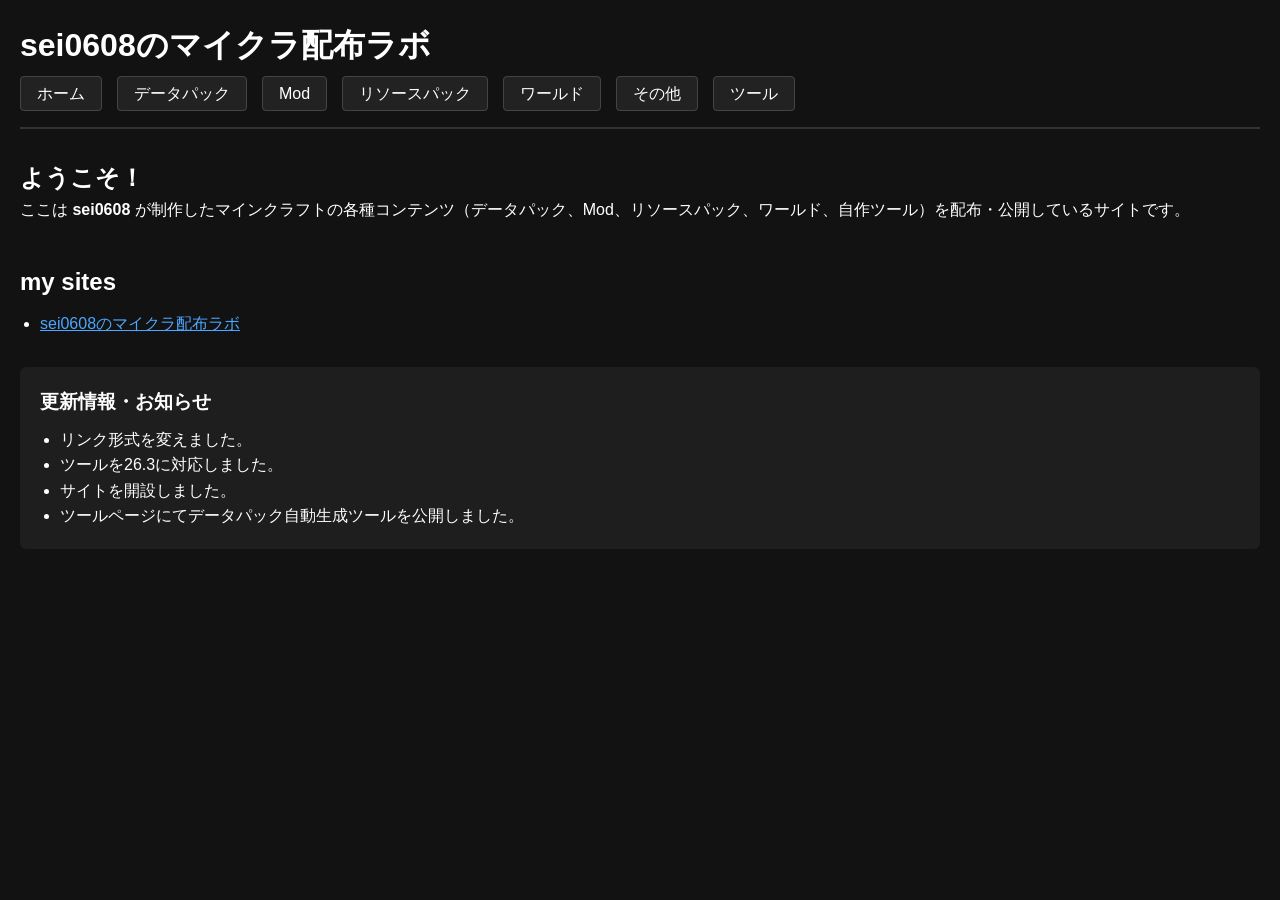
<file: index.html>
<!DOCTYPE html>
<html lang="ja">
<head>
    <meta charset="UTF-8">
    <meta name="viewport" content="width=device-width, initial-scale=1.0">
    <title>sei0608のマイクラ配布ラボ</title>
    <link rel="stylesheet" href="css/style.css">
</head>
<body>
    <header>
        <h1>sei0608のマイクラ配布ラボ</h1>
        <nav>
            <ul>
                <li><a href="index.html">ホーム</a></li>
                <li><a href="datapacks.html">データパック</a></li>
                <li><a href="mods.html">Mod</a></li>
                <li><a href="resourcepacks.html">リソースパック</a></li>
                <li><a href="worlds.html">ワールド</a></li>
                <li><a href="others.html">その他</a></li>
                <li><a href="tools.html">ツール</a></li>
            </ul>
        </nav>
    </header>

    <main>
        <h2>ようこそ！</h2>
        <p>ここは <strong>sei0608</strong> が制作したマインクラフトの各種コンテンツ（データパック、Mod、リソースパック、ワールド、自作ツール）を配布・公開しているサイトです。</p>
        
        <!-- margin-top で上部に余白を追加 -->
        <h2 style="margin-top: 40px;">my sites</h2>
        <ul style="margin-left: 20px; margin-top: 10px;">
            <li><a href="https://sei0608.github.io/sei0608-Distribution-Lab" target="_blank" rel="noopener noreferrer" style="color: #4da6ff; text-decoration: underline;">sei0608のマイクラ配布ラボ</a></li>
        </ul>

        <div style="margin-top: 30px; padding: 20px; background-color: #1e1e1e; border-radius: 6px;">
            <h3>更新情報・お知らせ</h3>
            <ul style="margin-left: 20px; margin-top: 10px;">
                <li>リンク形式を変えました。</li>
                <li>ツールを26.3に対応しました。</li>
                <li>サイトを開設しました。</li>
                <li>ツールページにてデータパック自動生成ツールを公開しました。</li>
            </ul>
        </div>
    </main>
</body>
</html>
</file>
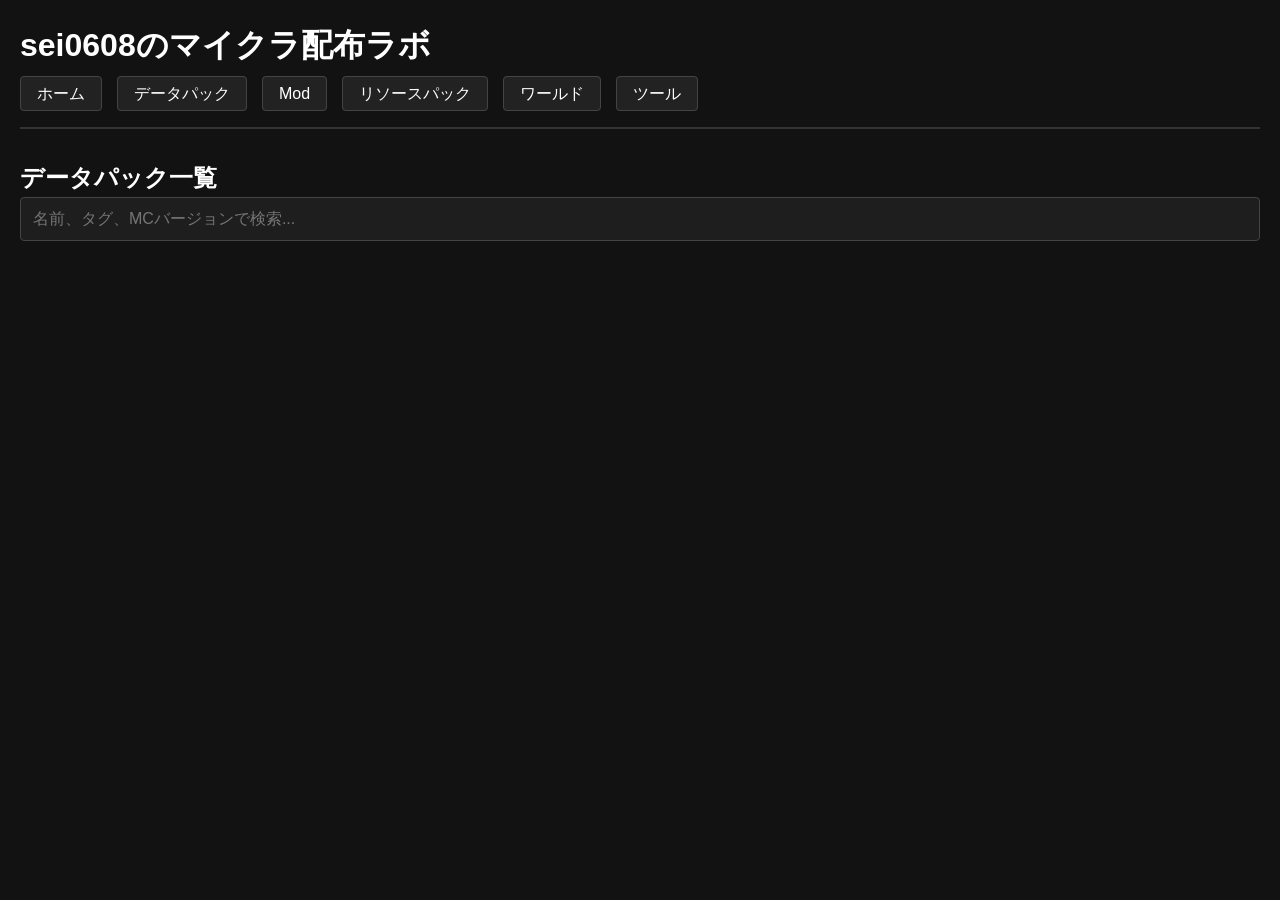
<file: datapack.html>
<!DOCTYPE html>
<html lang="ja">
<head>
    <meta charset="UTF-8">
    <meta name="viewport" content="width=device-width, initial-scale=1.0">
    <title>データパック - sei0608のマイクラ配布ラボ</title>
    <link rel="stylesheet" href="css/style.css">
</head>
<body>
    <header>
        <h1>sei0608のマイクラ配布ラボ</h1>
        <nav>
            <ul>
                <li><a href="index.html">ホーム</a></li>
                <li><a href="datapacks.html">データパック</a></li>
                <li><a href="mods.html">Mod</a></li>
                <li><a href="resourcepacks.html">リソースパック</a></li>
                <li><a href="worlds.html">ワールド</a></li>
                <li><a href="tools.html">ツール</a></li>
            </ul>
        </nav>
    </header>

    <main>
        <h2>データパック一覧</h2>
        <input type="text" id="search-input" class="search-box" placeholder="名前、タグ、MCバージョンで検索...">
        
        <div id="item-list"></div>
        <div id="item-detail" class="detail-view" style="display: none;"></div>
    </main>

    <script src="js/main.js"></script>
    <script>
        const datapacks = [
            {
                id: "sample_dp",
                type: "datapack",
                name: "SampleDataPack",
                author: "sei0608",
                mcVersion: "1.20.4",
                tags: ["便利", "システム"],
                summary: "サンプル用データパックの簡単な説明です。",
                description: "ここには詳細な説明文が入ります。\n改行などもそのまま反映されます。",
                versions: [
                    { mcVersion: "1.20.4", version: "1.0.0" },
                    { mcVersion: "1.20.1", version: "0.9.0" }
                ]
            }
        ];

        setupPage(datapacks);
    </script>
</body>
</html>
</file>
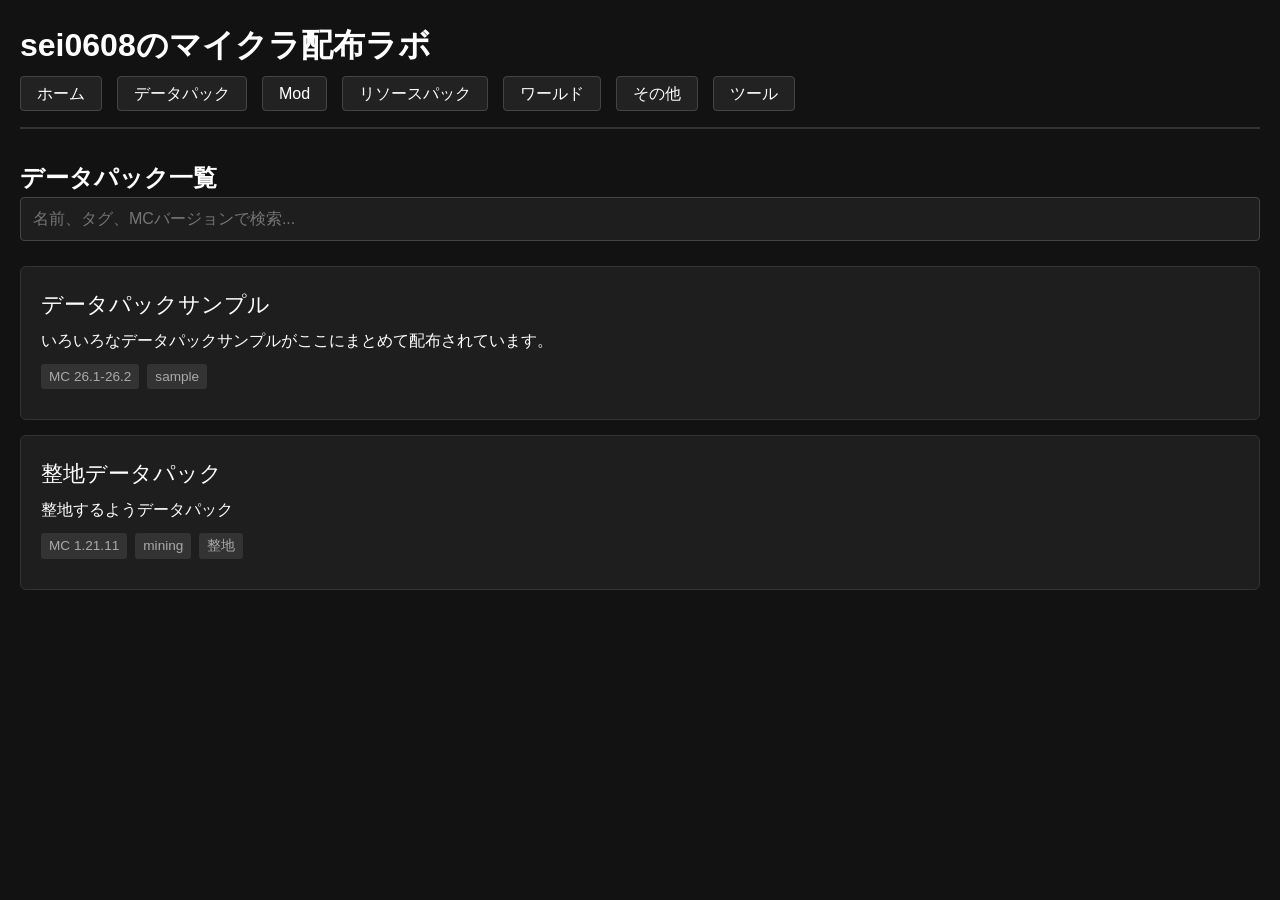
<file: datapacks.html>
<!DOCTYPE html>
<html lang="ja">
<head>
    <meta charset="UTF-8">
    <meta name="viewport" content="width=device-width, initial-scale=1.0">
    <title>データパック - sei0608のマイクラ配布ラボ</title>
    <link rel="stylesheet" href="css/style.css">
</head>
<body>
    <header>
        <h1>sei0608のマイクラ配布ラボ</h1>
<nav>
    <ul>
        <li><a href="index.html">ホーム</a></li>
        <li><a href="datapacks.html">データパック</a></li>
        <li><a href="mods.html">Mod</a></li>
        <li><a href="resourcepacks.html">リソースパック</a></li>
        <li><a href="worlds.html">ワールド</a></li>
        <li><a href="others.html">その他</a></li>
        <li><a href="tools.html">ツール</a></li>
    </ul>
</nav>
    </header>

    <main>
        <h2>データパック一覧</h2>
        <input type="text" id="search-input" class="search-box" placeholder="名前、タグ、MCバージョンで検索...">
        
        <div id="item-list"></div>
        <div id="item-detail" class="detail-view" style="display: none;"></div>
    </main>

    <script src="js/main.js"></script>
    <script>
        initCategoryPage('datapacks');
    </script>
</body>
</html>
</file>
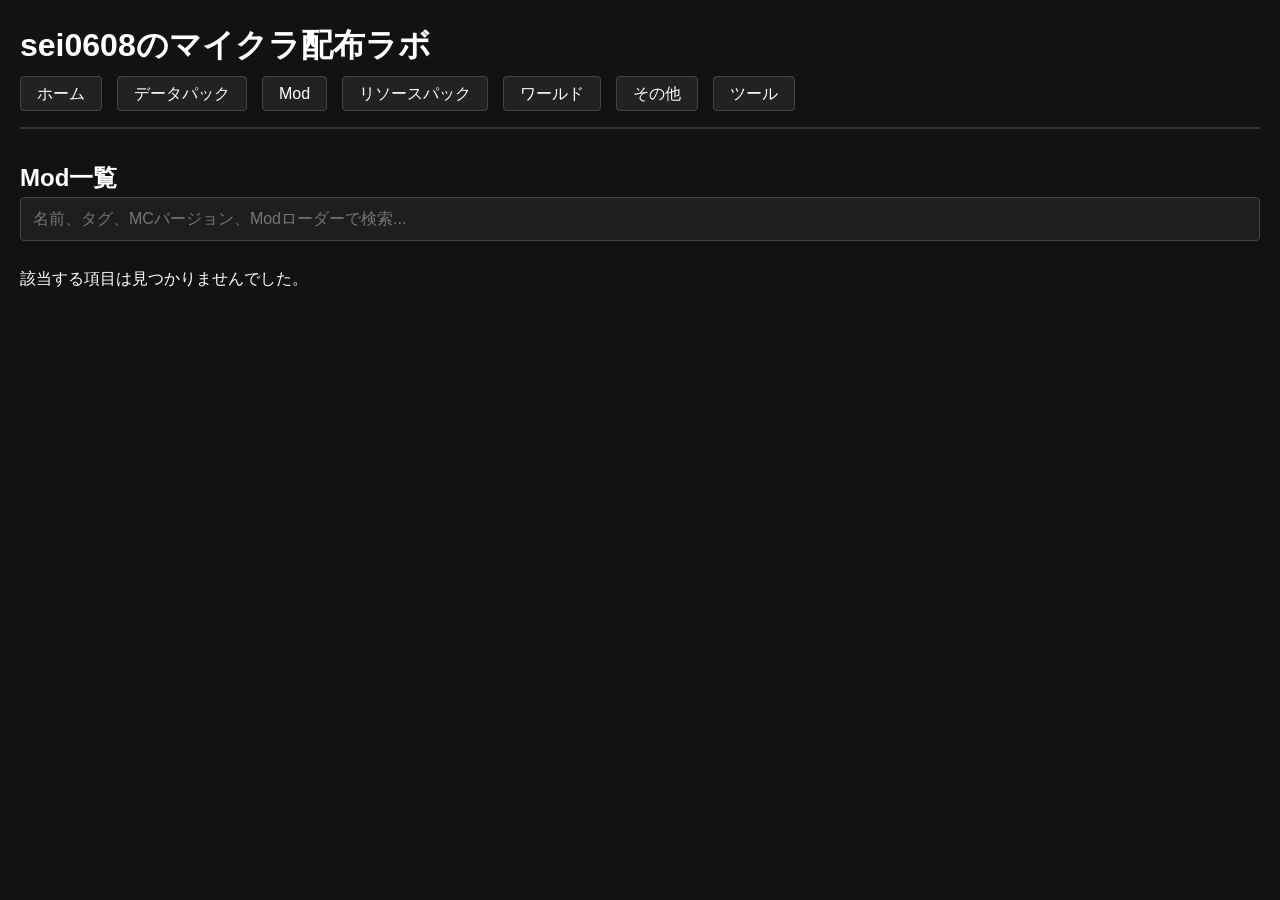
<file: mods.html>
<!DOCTYPE html>
<html lang="ja">
<head>
    <meta charset="UTF-8">
    <meta name="viewport" content="width=device-width, initial-scale=1.0">
    <title>Mod - sei0608のマイクラ配布ラボ</title>
    <link rel="stylesheet" href="css/style.css">
</head>
<body>
    <header>
        <h1>sei0608のマイクラ配布ラボ</h1>
<nav>
    <ul>
        <li><a href="index.html">ホーム</a></li>
        <li><a href="datapacks.html">データパック</a></li>
        <li><a href="mods.html">Mod</a></li>
        <li><a href="resourcepacks.html">リソースパック</a></li>
        <li><a href="worlds.html">ワールド</a></li>
        <li><a href="others.html">その他</a></li>
        <li><a href="tools.html">ツール</a></li>
    </ul>
</nav>
    </header>

    <main>
        <h2>Mod一覧</h2>
        <input type="text" id="search-input" class="search-box" placeholder="名前、タグ、MCバージョン、Modローダーで検索...">
        
        <div id="item-list"></div>
        <div id="item-detail" class="detail-view" style="display: none;"></div>
    </main>

    <script src="js/main.js"></script>
    <script>
        initCategoryPage('mods');
    </script>
</body>
</html>
</file>
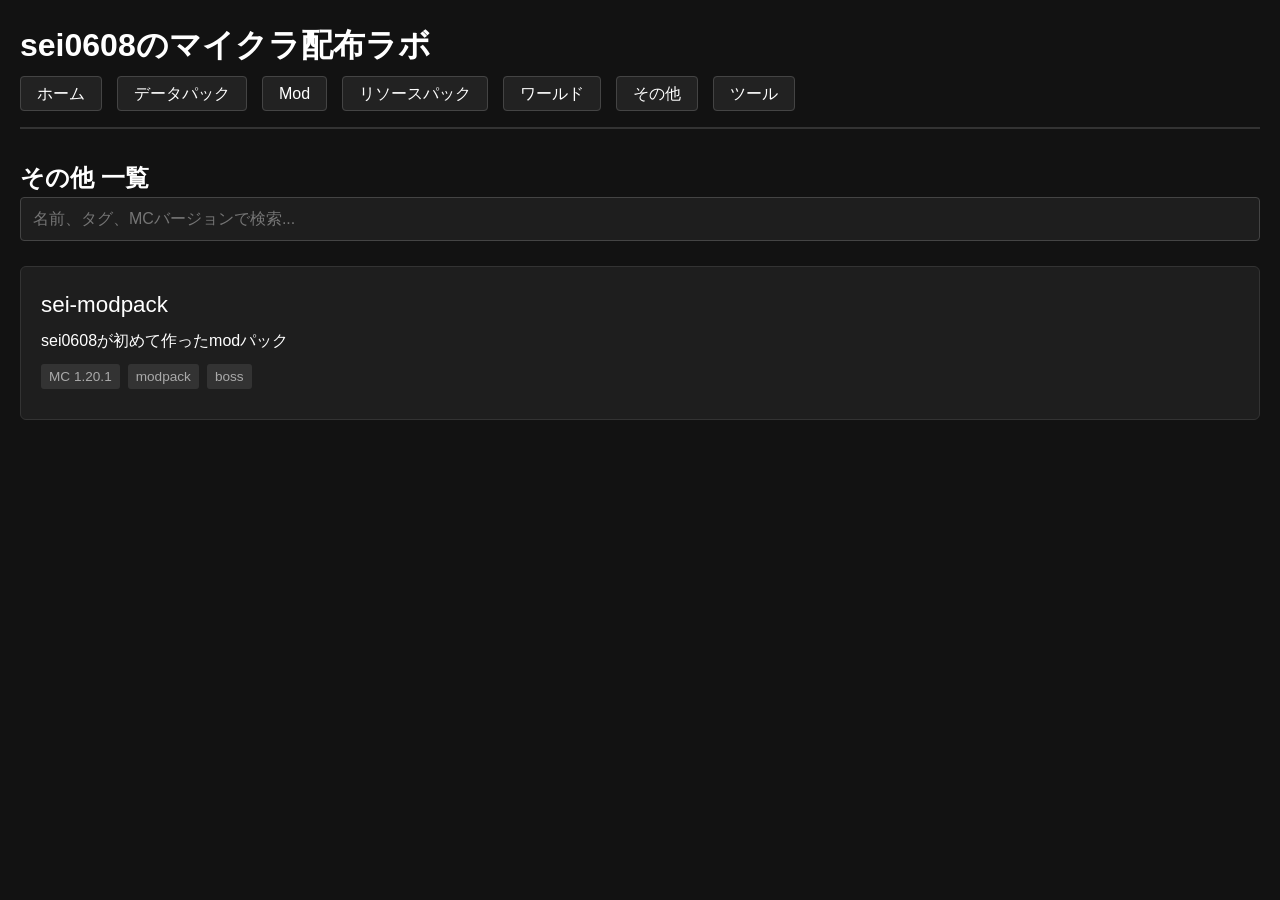
<file: others.html>
<!DOCTYPE html>
<html lang="ja">
<head>
    <meta charset="UTF-8">
    <meta name="viewport" content="width=device-width, initial-scale=1.0">
    <title>その他 - sei0608のマイクラ配布ラボ</title>
    <link rel="stylesheet" href="css/style.css">
</head>
<body>
    <header>
        <h1>sei0608のマイクラ配布ラボ</h1>
<nav>
    <ul>
        <li><a href="index.html">ホーム</a></li>
        <li><a href="datapacks.html">データパック</a></li>
        <li><a href="mods.html">Mod</a></li>
        <li><a href="resourcepacks.html">リソースパック</a></li>
        <li><a href="worlds.html">ワールド</a></li>
        <li><a href="others.html">その他</a></li>
        <li><a href="tools.html">ツール</a></li>
    </ul>
</nav>
    </header>

    <main>
        <h2>その他 一覧</h2>
        <input type="text" id="search-input" class="search-box" placeholder="名前、タグ、MCバージョンで検索...">
        
        <div id="item-list"></div>
        <div id="item-detail" class="detail-view" style="display: none;"></div>
    </main>

    <script src="js/main.js"></script>
    <script>
        initCategoryPage('other');
    </script>
</body>
</html>
</file>
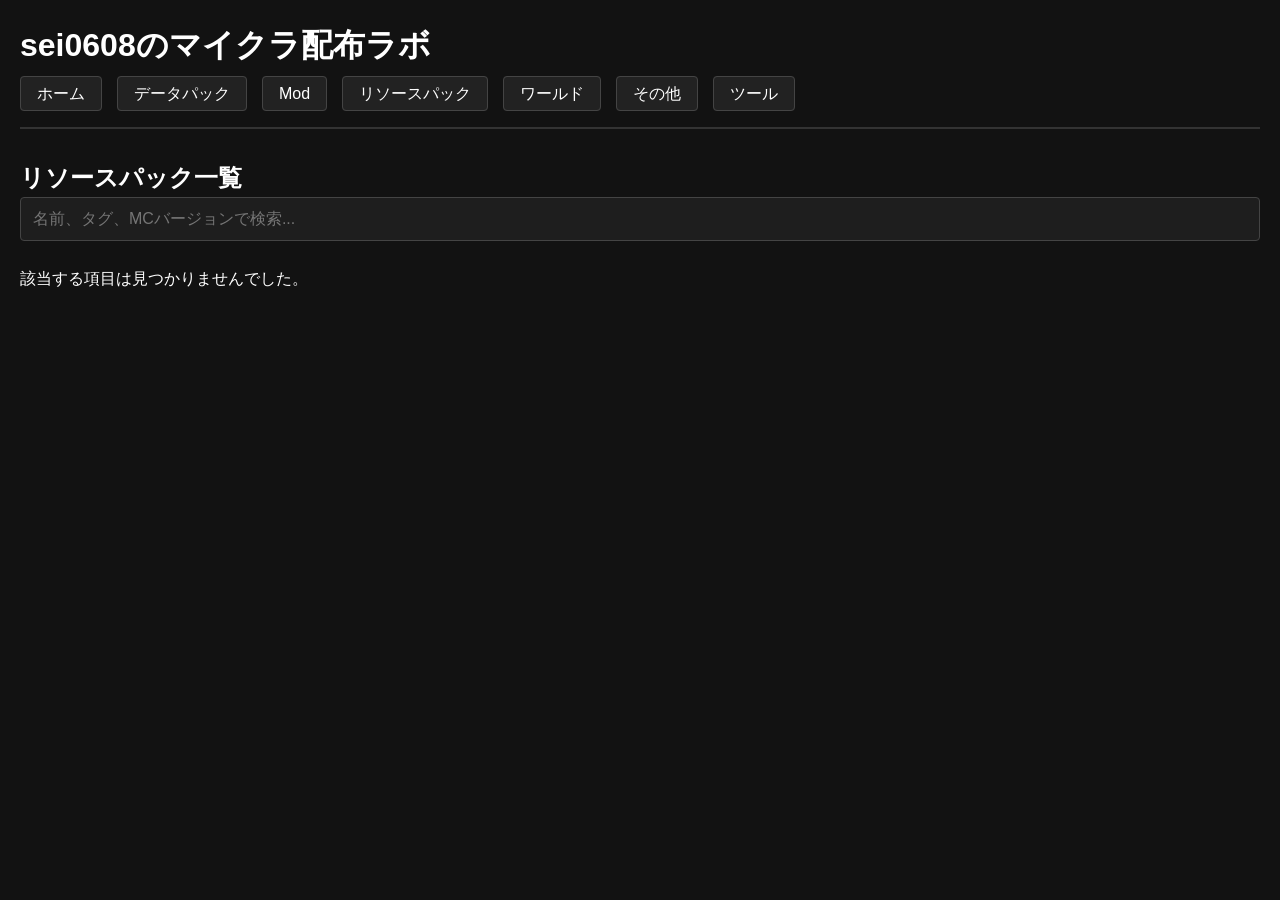
<file: resourcepacks.html>
<!DOCTYPE html>
<html lang="ja">
<head>
    <meta charset="UTF-8">
    <meta name="viewport" content="width=device-width, initial-scale=1.0">
    <title>リソースパック - sei0608のマイクラ配布ラボ</title>
    <link rel="stylesheet" href="css/style.css">
</head>
<body>
    <header>
        <h1>sei0608のマイクラ配布ラボ</h1>
<nav>
    <ul>
        <li><a href="index.html">ホーム</a></li>
        <li><a href="datapacks.html">データパック</a></li>
        <li><a href="mods.html">Mod</a></li>
        <li><a href="resourcepacks.html">リソースパック</a></li>
        <li><a href="worlds.html">ワールド</a></li>
        <li><a href="others.html">その他</a></li>
        <li><a href="tools.html">ツール</a></li>
    </ul>
</nav>
    </header>

    <main>
        <h2>リソースパック一覧</h2>
        <input type="text" id="search-input" class="search-box" placeholder="名前、タグ、MCバージョンで検索...">
        
        <div id="item-list"></div>
        <div id="item-detail" class="detail-view" style="display: none;"></div>
    </main>

    <script src="js/main.js"></script>
    <script>
        initCategoryPage('resourcepacks');
    </script>
</body>
</html>
</file>
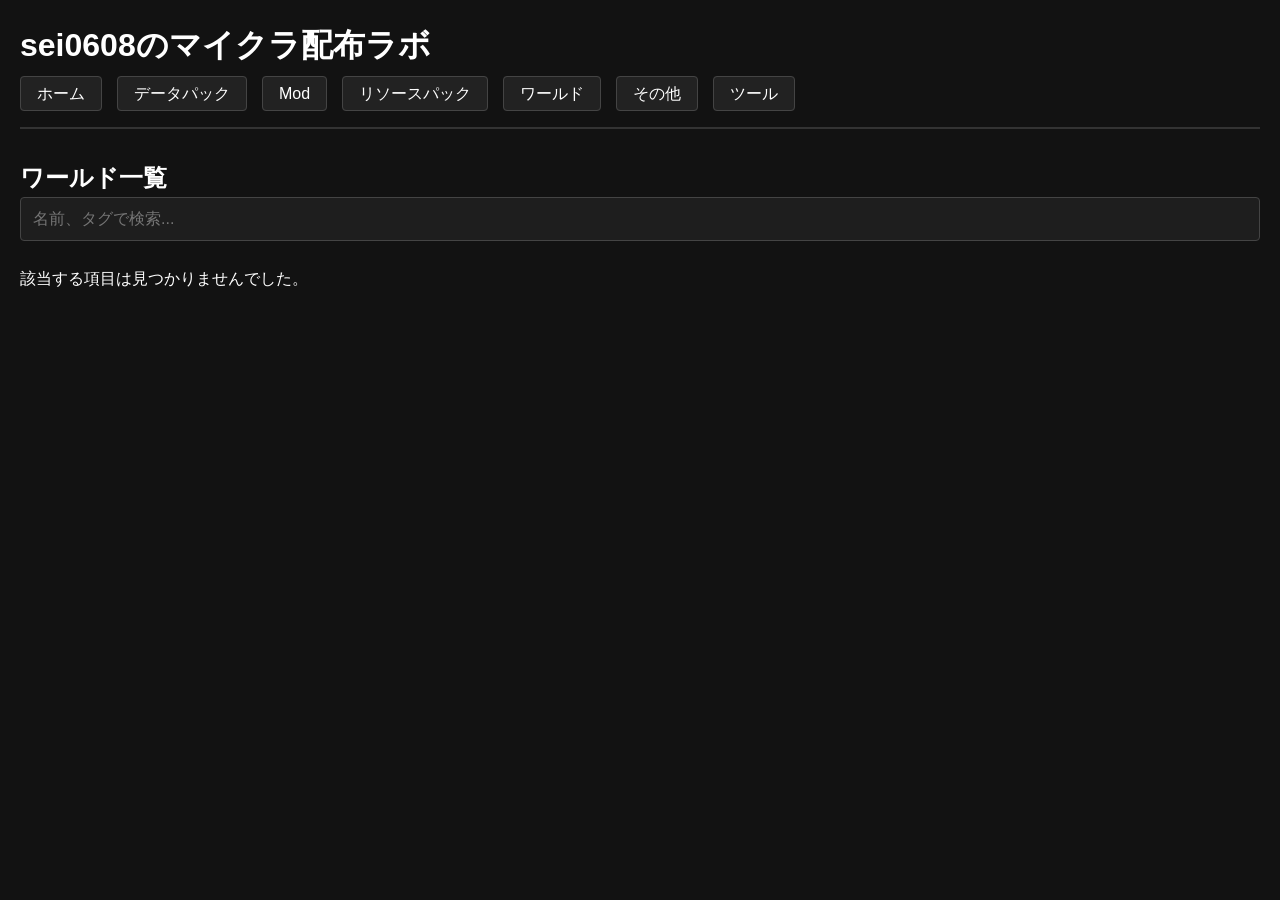
<file: worlds.html>
<!DOCTYPE html>
<html lang="ja">
<head>
    <meta charset="UTF-8">
    <meta name="viewport" content="width=device-width, initial-scale=1.0">
    <title>ワールド - sei0608のマイクラ配布ラボ</title>
    <link rel="stylesheet" href="css/style.css">
</head>
<body>
    <header>
        <h1>sei0608のマイクラ配布ラボ</h1>
<nav>
    <ul>
        <li><a href="index.html">ホーム</a></li>
        <li><a href="datapacks.html">データパック</a></li>
        <li><a href="mods.html">Mod</a></li>
        <li><a href="resourcepacks.html">リソースパック</a></li>
        <li><a href="worlds.html">ワールド</a></li>
        <li><a href="others.html">その他</a></li>
        <li><a href="tools.html">ツール</a></li>
    </ul>
</nav>
    </header>

    <main>
        <h2>ワールド一覧</h2>
        <input type="text" id="search-input" class="search-box" placeholder="名前、タグで検索...">
        
        <div id="item-list"></div>
        <div id="item-detail" class="detail-view" style="display: none;"></div>
    </main>

    <script src="js/main.js"></script>
    <script>
        initCategoryPage('worlds');
    </script>
</body>
</html>
</file>
<file: css/style.css>
/* 全体基本設定 */
* {
    box-sizing: border-box;
    margin: 0;
    padding: 0;
}

body {
    background-color: #121212;
    color: #ffffff;
    font-family: 'Helvetica Neue', Arial, sans-serif;
    line-height: 1.6;
    padding: 20px;
}

a {
    color: #4da6ff;
    text-decoration: none;
}

a:hover {
    text-decoration: underline;
}

header {
    border-bottom: 2px solid #333;
    padding-bottom: 20px;
    margin-bottom: 30px;
}

header h1 {
    font-size: 2rem;
    margin-bottom: 10px;
}

nav ul {
    list-style: none;
    display: flex;
    gap: 15px;
    flex-wrap: wrap;
}

nav a {
    color: #ffffff;
    background-color: #222;
    padding: 8px 16px;
    border-radius: 4px;
    border: 1px solid #444;
}

nav a:hover {
    background-color: #444;
    text-decoration: none;
}

.search-box {
    width: 100%;
    padding: 12px;
    margin-bottom: 25px;
    background-color: #1e1e1e;
    border: 1px solid #444;
    border-radius: 4px;
    color: #ffffff;
    font-size: 1rem;
}

.search-box:focus {
    outline: none;
    border-color: #4da6ff;
}

.item-card {
    background-color: #1e1e1e;
    border: 1px solid #333;
    border-radius: 6px;
    padding: 20px;
    margin-bottom: 15px;
    cursor: pointer;
    transition: border-color 0.2s;
}

.item-card:hover {
    border-color: #4da6ff;
}

.item-title {
    font-size: 1.4rem;
    margin-bottom: 5px;
}

.tags {
    display: flex;
    gap: 8px;
    margin: 10px 0;
    flex-wrap: wrap;
}

.tag {
    background-color: #333;
    color: #aaa;
    padding: 2px 8px;
    border-radius: 3px;
    font-size: 0.85rem;
}

.detail-view {
    background-color: #1e1e1e;
    border: 1px solid #444;
    border-radius: 6px;
    padding: 25px;
    margin-top: 20px;
}

.back-btn {
    display: inline-block;
    margin-bottom: 15px;
    padding: 6px 12px;
    background-color: #333;
    color: #fff;
    border-radius: 4px;
    cursor: pointer;
}

.version-list {
    margin-top: 15px;
    list-style: none;
}

.version-item {
    background-color: #2a2a2a;
    padding: 10px;
    margin-bottom: 8px;
    border-radius: 4px;
    display: flex;
    justify-content: space-between;
    align-items: center;
}

.download-btn {
    background-color: #28a745;
    color: white;
    padding: 6px 12px;
    border-radius: 4px;
    font-weight: bold;
}

.download-btn:hover {
    background-color: #218838;
    text-decoration: none;
}

/* ツール用フォーム */
.form-group {
    margin-bottom: 15px;
}

.form-group label {
    display: block;
    margin-bottom: 5px;
}

.form-group input, .form-group textarea, .form-group select {
    width: 100%;
    padding: 10px;
    background-color: #1e1e1e;
    border: 1px solid #444;
    color: #fff;
    border-radius: 4px;
}

.btn-generate {
    background-color: #007bff;
    color: white;
    border: none;
    padding: 12px 20px;
    border-radius: 4px;
    cursor: pointer;
    font-size: 1rem;
}

.btn-generate:hover {
    background-color: #0056b3;
}

/* 説明欄内の **太字** 部分の強調スタイル */
#item-detail strong {
    font-weight: 800;          /* より太く指定 */
    font-size: 1.05em;         /* 通常テキストより少し大きく */
    color: #ffffff;            /* 文字色を明るい白にして目立たせる */
}
</file>
